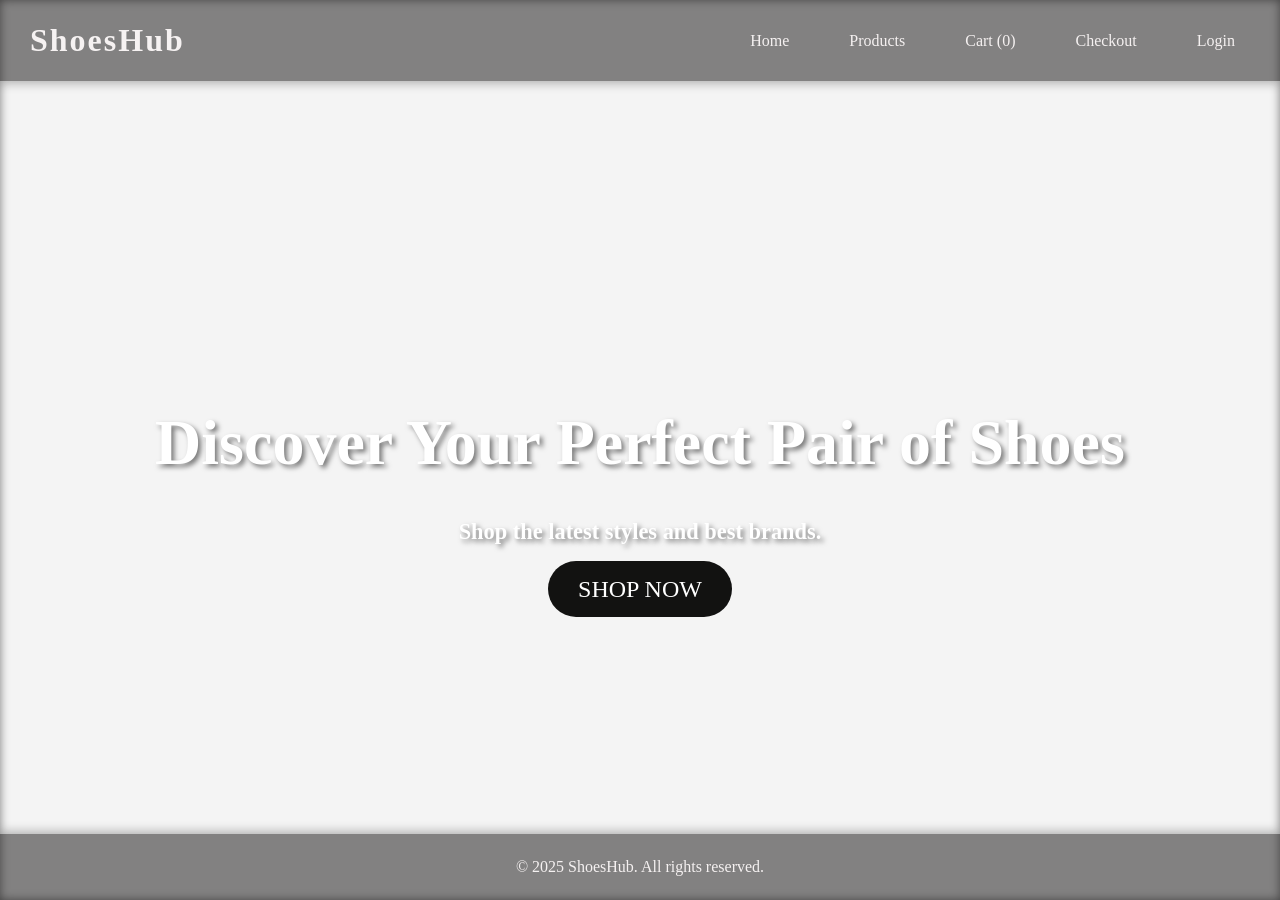
<file: index.html>
<!DOCTYPE html>
<html lang="en">
<head>
    <meta charset="UTF-8">
    <meta name="viewport" content="width=device-width, initial-scale=1.0">
    <title>Branded Shoes Store</title>
    <style>
        /* General Reset */
        * {
            margin: 0;
            padding: 0;
            box-sizing: border-box;
        }

        body {
            font-family: Georgia, 'Times New Roman', Times, serif;
            line-height: 1.6;
            background-color: #f4f4f4;
            color: #333;
            display: flex;
            flex-direction: column;
            min-height: 100vh; 
        }

        /* Transparent Header Section */
        header {
            background-color: rgba(17, 14, 14, 0.5); 
            color: rgb(246, 242, 242);
            font-family: 'Times New Roman', Times, serif;
            padding: 15px 30px;
            display: flex;
            justify-content: space-between;
            align-items: center;
            position: fixed;
            width: 100%;
            top: 0;
            left: 0;
            z-index: 1000;
            box-shadow: 0 2px 10px rgba(0, 0, 0, 0.3);
        }

        header .logo {
            font-size: 2rem;
            font-weight: bold;
            letter-spacing: 2px;
        }

        nav ul {
            list-style-type: none;
            display: flex;
            gap: 30px;
        }

        nav ul li {
            display: inline-block;
        }

        nav ul li a {
            text-decoration: none;
            color: rgb(245, 241, 241);
            font-size: 1rem;
            padding: 10px 15px;
            transition: background-color 0.3s, color 0.3s;
            border-radius: 5px;
        }

        nav ul li a:hover {
            background-color: #100f0f;
            color: #f7f7f7;
        }

        /* Main Banner Section (Solid background for "Discover Your Perfect Pair of Shoes") */
        .hero {
            height: 900px;
            background-image: url('https://wallpapers.com/images/high/shoes-background-ikwspghk911vucje.webp');
            background-size: cover;
            background-position: center;
            color: rgb(21, 20, 20);
            text-align: center;
            display: flex;
            justify-content: center;
            align-items: center;
            flex-direction: column;
            position: relative;
            padding-top: 100px; 
            box-shadow: inset 0 0 10px rgba(0, 0, 0, 0.5);
        }

        .hero-text h1 {
            font-size: 4rem;
            font-weight: bold;
            color: white;
            margin-bottom: 20px;
            text-shadow: 3px 3px 5px rgba(0, 0, 0, 0.5);
        }

        .hero-text p {
            font-size: 1.4rem;
            margin-bottom: 20px;
            font-weight: bold;
            color: white;
            text-shadow: 3px 3px 5px rgba(0, 0, 0, 0.5);
        }

        .shop-now-btn {
            text-decoration: none;
            background-color: #121211;
            color: white;
            padding: 15px 30px;
            border-radius: 30px;
            font-size: 1.5rem;
            transition: background-color 0.3s, transform 0.3s;
            text-transform: uppercase;
        }

        .shop-now-btn:hover {
            background-color: #111010;
            transform: scale(1.1);
        }

        /* Cart Section */
        .cart-section {
            height: 700px; 
            background-color: #fff;
            display: flex;
            justify-content: center;
            align-items: center;
            flex-direction: column;
            padding: 20px;
            text-align: center;
            box-shadow: inset 0 0 10px rgba(0, 0, 0, 0.1);
            margin-top: 100px; 
        }

        .cart-section h2 {
            font-size: 2.5rem;
            font-weight: bold;
            margin-bottom: 20px;
        }

        .cart-item {
            display: flex;
            justify-content: space-between;
            padding: 15px;
            border-bottom: 1px solid #ddd;
            margin-bottom: 20px;
            background-color: #f9f9f9;
            border-radius: 8px;
        }

        .cart-item img {
            width: 120px;
            height: 120px;
            object-fit: cover;
            border-radius: 8px;
        }

        .cart-item-info {
            flex-grow: 1;
            margin-left: 20px;
        }

        .cart-item-info h4 {
            font-size: 1.4rem;
            margin-bottom: 10px;
        }

        .cart-item-info p {
            font-size: 1.2rem;
            color: #888;
        }

        .remove-button {
            background-color: #f44336;
            color: white;
            padding: 8px 15px;
            border: none;
            border-radius: 5px;
            cursor: pointer;
            transition: background-color 0.3s;
        }

        .remove-button:hover {
            background-color: #d32f2f;
        }

        #total-price {
            display: flex;
            justify-content: space-between;
            align-items: center;
            margin-top: 20px;
            font-size: 1.5rem;
        }

        #total-price h3 {
            font-weight: bold;
        }

        #checkout {
            background-color: #121211;
            color: white;
            padding: 15px 30px;
            border-radius: 30px;
            font-size: 1.2rem;
            transition: background-color 0.3s;
            cursor: pointer;
        }

        #checkout:hover {
            background-color: #111010;
        }

        /* Footer Section */
        footer {
            background-color: rgba(17, 14, 14, 0.5);
            color: rgb(245, 241, 241);
            padding: 20px;
            display: flex;
            justify-content: center;
            align-items: center;
            position: fixed;
            width: 100%;
            bottom: 0;
            left: 0;
            z-index: 1000;
            box-shadow: 0 -2px 10px rgba(0, 0, 0, 0.3);
        }

        footer p {
            font-size: 1rem;
        }

        /* Media Queries for responsiveness */
        @media (max-width: 768px) {
            .hero-text h1 {
                font-size: 2.5rem;
            }

            .hero-text p {
                font-size: 1.2rem;
            }

            .shop-now-btn {
                font-size: 1.2rem;
                padding: 12px 25px;
            }

            .cart-section {
                height: auto; /* Allow it to adjust for smaller screens */
                padding: 15px;
            }

            .cart-item {
                flex-direction: column;
                align-items: center;
            }

            .cart-item img {
                width: 100px;
                height: 100px;
            }

            #total-price {
                flex-direction: column;
                text-align: center;
            }

            #checkout {
                width: 100%;
                padding: 12px 25px;
            }
        }

        @media (max-width: 480px) {
            header {
                padding: 10px 20px;
            }

            nav ul {
                gap: 15px;
            }

            nav ul li a {
                font-size: 0.9rem;
                padding: 8px 12px;
            }

            .hero {
                height: 600px;
            }

            .hero-text h1 {
                font-size: 2rem;
            }

            .hero-text p {
                font-size: 1rem;
            }

            .shop-now-btn {
                font-size: 1.1rem;
                padding: 10px 20px;
            }
        }
    </style>
</head>
<body>

    <!-- Transparent Header Section -->
    <header>
        <div class="logo">ShoesHub</div>
        <nav>
            <ul>
                <li><a href="index.html">Home</a></li>
                <li><a href="products.html">Products</a></li>
                <li><a href="cart.html" id="cart-link">Cart (<span id="cart-count">0</span>)</a></li>
                <li><a href="checkout.html">Checkout</a></li>
                <li><a href="login.html">Login</a></li>
                <!-- <li><a href="registration.html">Registration</a></li> -->
            </ul>
        </nav>
    </header>

    <!-- Main Banner Section (Solid background) -->
    <section id="home" class="hero">
        <div class="hero-text">
            <h1>Discover Your Perfect Pair of Shoes</h1>
            <p>Shop the latest styles and best brands.</p>
            <a href="products.html" class="shop-now-btn">Shop Now</a>
        </div>
    </section>

    <!-- Footer Section -->
    <footer>
        <p>&copy; 2025 ShoesHub. All rights reserved.</p>
    </footer>

    <script src="script.js"></script>
</body>
</html>
</file>
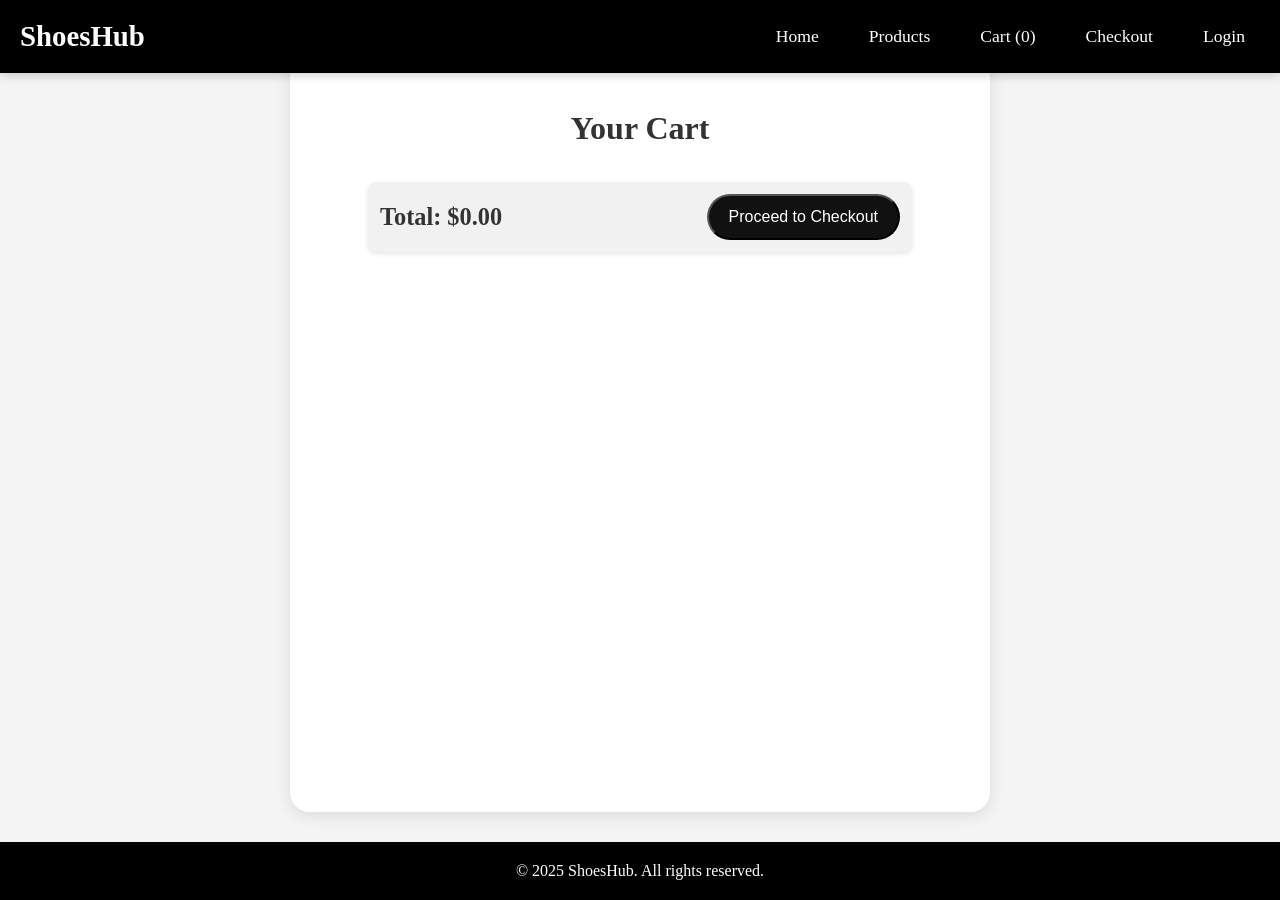
<file: cart.html>
<!DOCTYPE html>
<html lang="en">
<head>
    <meta charset="UTF-8">
    <meta name="viewport" content="width=device-width, initial-scale=1.0">
    <title>Your Cart - ShoesHub</title>
    <style>
        /* General Styles */
        * {
            margin: 0;
            padding: 0;
            box-sizing: border-box;
        }

        body {
            font-family: 'Times New Roman', Times, serif;
            background-color: #f4f4f4;
            color: #333;
            display: flex;
            flex-direction: column;
            min-height: 100vh;
        }

        /* Header Styles */
        header {
            background-color: #000;
            color: white;
            padding: 20px;
            position: fixed;
            top: 0;
            width: 100%;
            display: flex;
            justify-content: space-between;
            align-items: center;
            box-shadow: 0 2px 10px rgba(0, 0, 0, 0.2);
            z-index: 1000;
            position: fixed;
        }

        .logo {
            font-size: 1.8rem;
            font-weight: bold;
        }

        nav ul {
            list-style-type: none;
            display: flex;
            gap: 20px;
        }

        nav ul li {
            display: inline-block;
        }

        nav ul li a {
            text-decoration: none;
            color: white;
            font-size: 1.1rem;
            padding: 8px 15px;
            border-radius: 5px;
            transition: background-color 0.3s;
        }

        nav ul li a:hover {
            background-color: #444;
        }

        /* Cart Section Styles */
        #cart {
            display: none; 
            margin-top: 10px; 
            padding: 80px 10px; 
            background-color: white;
            flex-grow: 1;
            display: flex;
            flex-direction: column;
            align-items: center;
            width: 75%;
 
            max-width: 700px; 
            margin: 30px auto; 
            border-radius: 20px; 
            box-shadow: 0 4px 15px rgba(0, 0, 0, 0.1); 
        }

        #cart h2 {
            font-size: 2rem; 
            margin-bottom: 15px;
        }

        .cart-item {
            width: 90%; 
            display: flex;
            align-items: center;
            padding: 15px;
            background-color: #f9f9f9;
            margin-bottom: 15px;
            border-radius: 8px;
            box-shadow: 0 2px 5px rgba(0, 0, 0, 0.1);
        }

        .cart-item img {
            width: 140px; 
            height: 140px;
            object-fit: cover;
            border-radius: 8px;
        }

        .cart-item-info {
            margin-left: 20px;
            flex-grow: 1;
        }

        .cart-item-info h4 {
            font-size: 1.4rem; 
            margin-bottom: 5px;
        }

        .cart-item-info p {
            color: #888;
            font-size: 1.1rem;
        }

        .remove-button {
            background-color: #f44336;
            color: white;
            padding: 8px 15px;
            border: none;
            border-radius: 5px;
            cursor: pointer;
            transition: background-color 0.3s;
        }

        .remove-button:hover {
            background-color: #d32f2f;
        }

        /* Total Price and Checkout */
        #total-price {
            width: 80%;
            display: flex;
            justify-content: space-between;
            align-items: center;
            font-size: 1.3rem;
            margin-top: 20px;
            padding: 12px;
            background-color: #f1f1f1;
            border-radius: 8px;
            box-shadow: 0 2px 5px rgba(0, 0, 0, 0.1);
        }

        #checkout {
            background-color: #111;
            color: white;
            padding: 12px 20px; 
            border-radius: 30px;
            font-size: 1rem; 
            cursor: pointer;
            transition: background-color 0.3s;
        }

        #checkout:hover {
            background-color: #333;
        }

        /* Footer */
        footer {
            background-color: #000;
            color: white;
            padding: 20px;
            text-align: center;
            margin-top: auto;
        }

        /* Media Queries for responsiveness */
        @media (max-width: 768px) {
            .cart-item {
                flex-direction: column;
                align-items: center;
                text-align: center;
                width: 100%;
            }

            .cart-item img {
                width: 120px; 
                height: 120px; 
            }

            #total-price {
                flex-direction: column;
                align-items: center;
                text-align: center;
            }

            #checkout {
                width: 100%;
                padding: 12px 25px;
            }
        }
    </style>
</head>
<body>
    <!-- Header Section -->
    <header>
        <div class="logo">ShoesHub</div>
        <nav>
            <ul>
                <li><a href="index.html">Home</a></li>
                <li><a href="products.html">Products</a></li>
                <li><a href="javascript:void(0);" id="cart-link">Cart (<span id="cart-count">0</span>)</a></li>
                <li><a href="checkout.html">Checkout</a></li>
                <li><a href="login.html">Login</a></li>
                <!-- <li><a href="registration.html">Registration</a></li> -->
            </ul>
        </nav>
    </header>

    <!-- Cart Section -->
    <section id="cart">
        <h2>Your Cart</h2>
        <div id="cart-items"></div>
        <div id="total-price">
            <h3>Total: $<span id="total">0</span></h3>
            <button id="checkout" onclick="checkout()">Proceed to Checkout</button>
        </div>
    </section>

    <!-- Footer Section -->
    <footer>
        <p>&copy; 2025 ShoesHub. All rights reserved.</p>
    </footer>

    <script>
        // Initialize the cart as an empty array from localStorage
        let cart = JSON.parse(localStorage.getItem("cart")) || [];

        // Function to remove an item from the cart
        function removeFromCart(index) {
            cart.splice(index, 1);
            localStorage.setItem("cart", JSON.stringify(cart));
            updateCartDisplay();
        }

        // Function to update the cart display
        function updateCartDisplay() {
            const cartItemsDiv = document.getElementById("cart-items");
            const totalPriceDiv = document.getElementById("total");

            // Clear the current cart display
            cartItemsDiv.innerHTML = '';

            // Variable to store the total price
            let total = 0;

            // Loop through each item in the cart and add it to the display
            cart.forEach((item, index) => {
                total += item.price;

                // Create a cart item div
                const cartItemDiv = document.createElement("div");
                cartItemDiv.classList.add("cart-item");

                // Add the image
                const img = document.createElement("img");
                img.src = item.image;
                cartItemDiv.appendChild(img);

                // Add the item info
                const itemInfoDiv = document.createElement("div");
                itemInfoDiv.classList.add("cart-item-info");
                const itemName = document.createElement("h4");
                itemName.textContent = item.name;
                const itemPrice = document.createElement("p");
                itemPrice.textContent = `$${item.price}`;
                itemInfoDiv.appendChild(itemName);
                itemInfoDiv.appendChild(itemPrice);
                cartItemDiv.appendChild(itemInfoDiv);

                // Add the remove button
                const removeButton = document.createElement("button");
                removeButton.textContent = "Remove";
                removeButton.classList.add("remove-button");
                removeButton.onclick = () => removeFromCart(index);
                cartItemDiv.appendChild(removeButton);

                // Add the cart item to the cart items div
                cartItemsDiv.appendChild(cartItemDiv);
            });

            // Update the total price
            totalPriceDiv.textContent = `${total.toFixed(2)}`;
            document.getElementById("cart-count").textContent = cart.length;
        }

        // Checkout function
        function checkout() {
            if (cart.length === 0) {
                alert("Your cart is empty!");
            } else {
                alert("Proceeding to checkout!");
                // Redirect to the checkout page
                window.location.href = "checkout.html";
            }
        }

        // Toggle cart visibility
        document.getElementById("cart-link").onclick = function () {
            const cartSection = document.getElementById("cart");
            cartSection.style.display = cartSection.style.display === "none" || cartSection.style.display === "" ? "flex" : "none";
            updateCartDisplay();
        };

        // Call updateCartDisplay on page load to show the items in the cart
        window.onload = updateCartDisplay;
    </script>
</body>
</html>
</file>
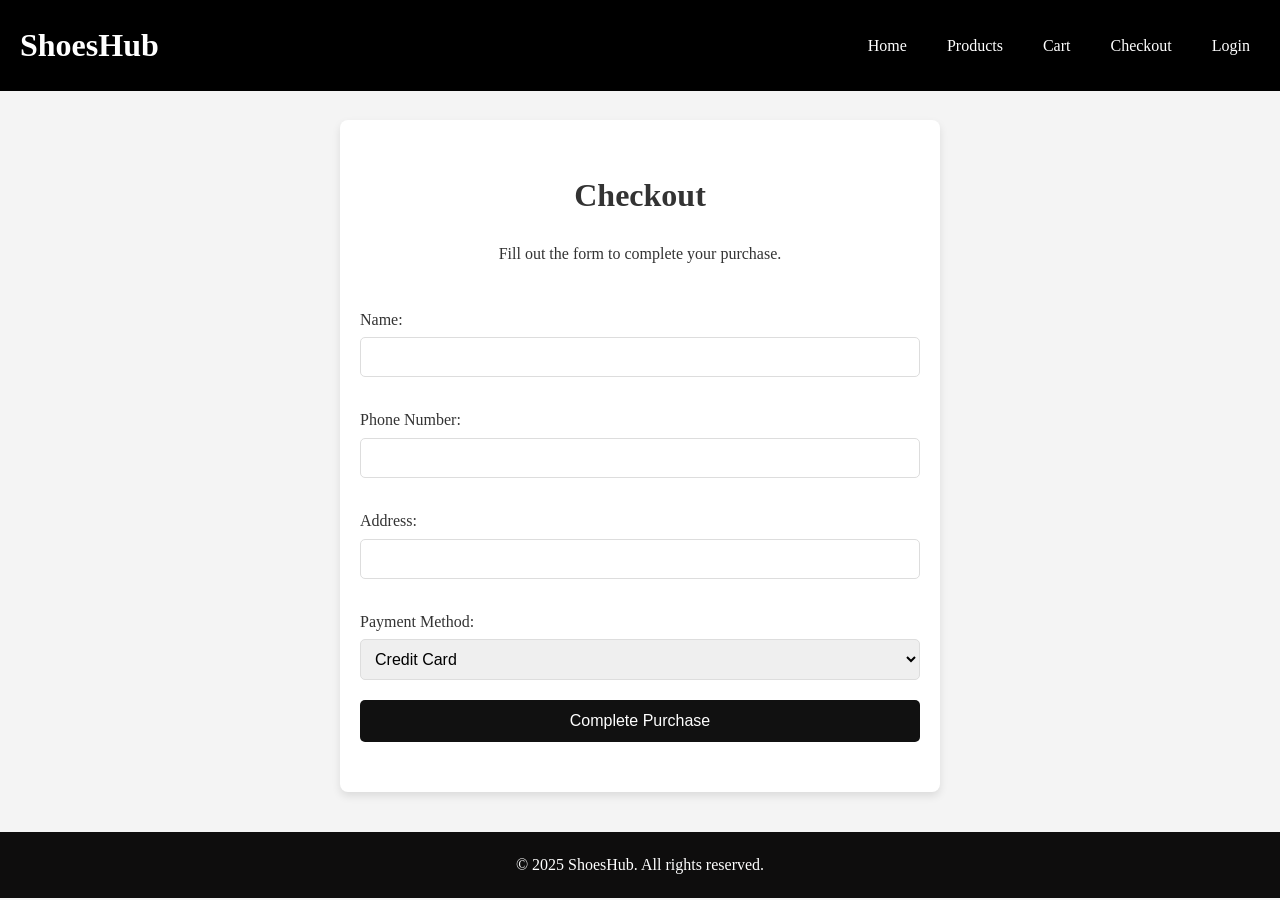
<file: checkout.html>
<!DOCTYPE html>
<html lang="en">
<head>
    <meta charset="UTF-8">
    <meta name="viewport" content="width=device-width, initial-scale=1.0">
    <title>Checkout</title>
    <style>
        /* General Reset */
        * {
            margin: 0;
            padding: 0;
            box-sizing: border-box;
        }

        /* Body Styling */
        body {
            font-family: 'Times New Roman', Times, serif;
            line-height: 1.6;
            background-color: #f4f4f4;
            color: #333;
            padding-top: 80px;  /* Add padding to the top to avoid content hiding under the fixed header */
        }

        /* Header Section */
        header {
            background-color: #000;
            color: white;
            padding: 20px;
            display: flex;
            justify-content: space-between;
            align-items: center;
            position: fixed;
            top: 0;  /* Fixes the header at the top */
            left: 0;  /* Ensures it starts from the left edge */
            width: 100%;  /* Ensures it spans the full width of the page */
            z-index: 1000;  /* Keeps the header above other content */
        }

        header .logo {
            font-size: 2rem;
            font-weight: bold;
        }

        nav ul {
            list-style-type: none;
            display: flex;
            gap: 20px;
        }

        nav ul li {
            display: inline-block;
        }

        nav ul li a {
            text-decoration: none;
            color: white;
            font-size: 1rem;
            padding: 10px;
        }

        /* Checkout Section */
        .checkout-section {
            padding: 50px 20px;
            max-width: 600px;
            margin: 40px auto;
            background-color: white;
            border-radius: 8px;
            box-shadow: 0 4px 8px rgba(0, 0, 0, 0.1);
        }

        .checkout-section h2 {
            font-size: 2rem;
            margin-bottom: 20px;
            text-align: center;
        }

        .checkout-section p {
            font-size: 1rem;
            margin-bottom: 30px;
            text-align: center;
        }

        form {
            display: flex;
            flex-direction: column;
        }

        label {
            font-size: 1rem;
            margin: 10px 0 5px;
        }

        input, select {
            padding: 10px;
            margin-bottom: 20px;
            font-size: 1rem;
            border: 1px solid #ddd;
            border-radius: 5px;
    
        }

        button {
            background-color: #111;
            color: white;
            padding: 12px;
            border: none;
            border-radius: 5px;
            cursor: pointer;
            font-size: 1rem;
            transition: background-color 0.3s;
        }

        button:hover {
            background-color: #333;
        }

        /* Footer Section */
        footer {
            background-color: #0e0d0d;
            color: white;
            text-align: center;
            padding: 20px;
            width: 100%;
        }
    </style>
</head>
<body>

    <!-- Header Section -->
    <header>
        <div class="logo">ShoesHub</div>
        <nav>
            <ul>
                <li><a href="index.html">Home</a></li>
                <li><a href="products.html">Products</a></li>
                <li><a href="cart.html">Cart</a></li>
                <li><a href="checkout.html">Checkout</a></li>
                <li><a href="login.html">Login</a></li>
                <!-- <li><a href="registration.html">Registration</a></li> -->
            </ul>
        </nav>
    </header>

    <!-- Checkout Section -->
    <section id="checkout" class="checkout-section">
        <h2>Checkout</h2>
        <p>Fill out the form to complete your purchase.</p>
        <form id="checkout-form">
            <label for="name">Name:</label>
            <input type="text" id="name" required>

            <label for="phone number">Phone Number:</label>
            <input type="text" id="phone number" required>

            <label for="address">Address:</label>
            <input type="text" id="address" required>

            <label for="payment">Payment Method:</label>
            <select id="payment" required>
                <option value="credit-card">Credit Card</option>
                <option value="paypal">PayPal</option>
            </select>

            <button type="submit">Complete Purchase</button>
        </form>
    </section>

    <footer>
        <p>&copy; 2025 ShoesHub. All rights reserved.</p>
    </footer>

    <script>
        // Form submission logic
        document.getElementById('checkout-form').addEventListener('submit', function(event) {
            event.preventDefault();

            // Get form values
            const name = document.getElementById('name').value;
            const phoneNumber = document.getElementById('phone number').value;
            const address = document.getElementById('address').value;
            const paymentMethod = document.getElementById('payment').value;

            // Simple validation
            if (name === '' || address === '' || paymentMethod === '') {
                alert('Please fill out all fields!');
            } else {
                // Simulate the checkout process (In a real scenario, you would send the data to a server)
                alert(`Thank you, ${name}! Your order has been placed.\n\nShipping to: ${address}\nPayment Method: ${paymentMethod}`);
                // Reset the form after submission
                document.getElementById('checkout-form').reset();
            }
        });
    </script>

</body>
</html>
</file>
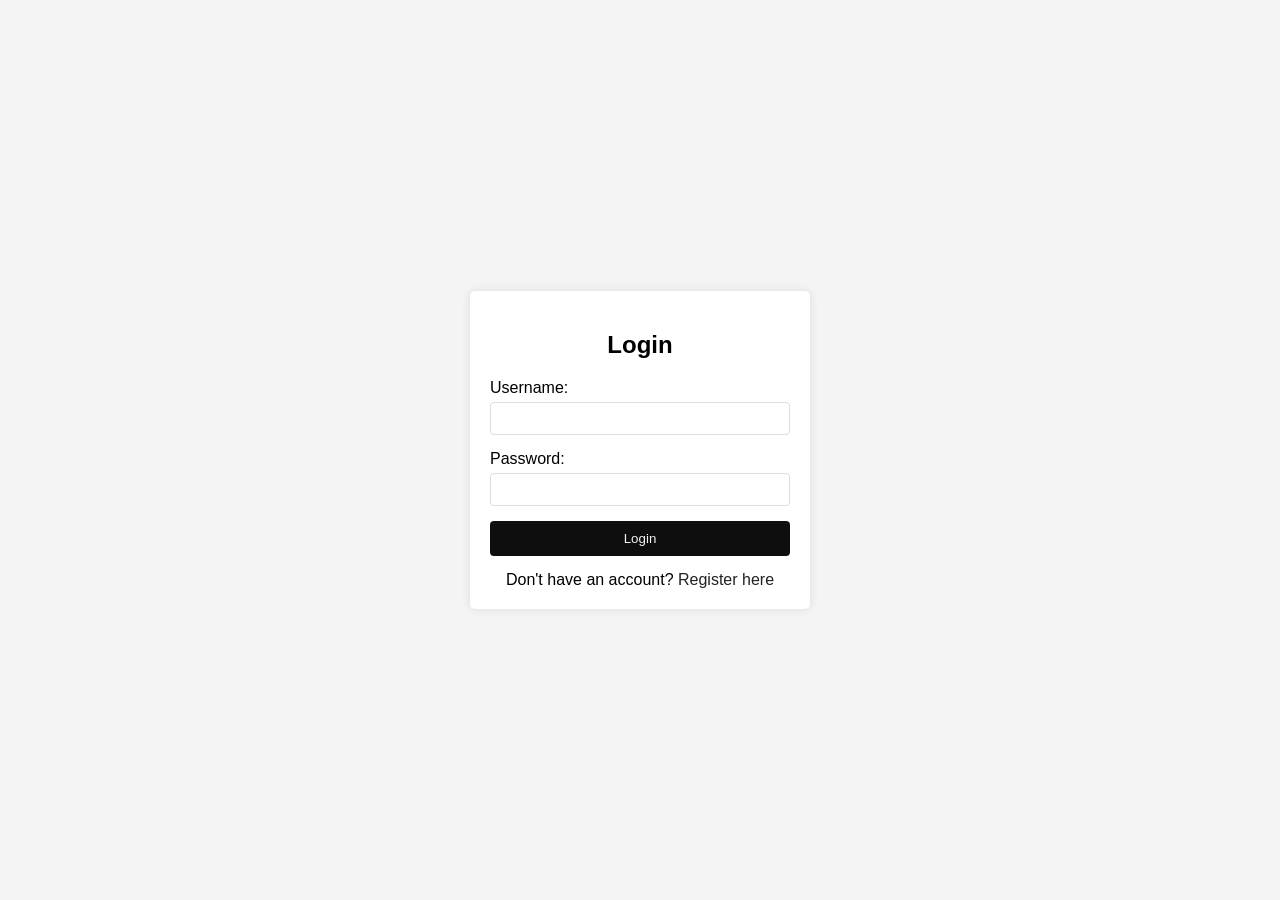
<file: login.html>
<!DOCTYPE html>
<html lang="en">
<head>
    <meta charset="UTF-8">
    <meta name="viewport" content="width=device-width, initial-scale=1.0">
    <title>Login/Register Page</title>
    <style>
        body {
            font-family: Arial, sans-serif;
            background-color: #f4f4f4;
            display: flex;
            justify-content: center;
            align-items: center;
            height: 100vh;
            margin: 0;
        }
        .container {
            background-color: white;
            padding: 20px;
            border-radius: 5px;
            box-shadow: 0 0 10px rgba(0,0,0,0.1);
            width: 300px;
            position: relative;
        }
        h2 {
            text-align: center;
            margin-bottom: 20px;
        }
        .form-group {
            margin-bottom: 15px;
        }
        label {
            display: block;
            margin-bottom: 5px;
        }
        input[type="text"],
        input[type="password"],
        input[type="email"] {
            width: 100%;
            padding: 8px;
            border: 1px solid #ddd;
            border-radius: 4px;
            box-sizing: border-box;
        }
        button {
            width: 100%;
            padding: 10px;
            background-color: #0e0e0e;
            color: rgb(247, 243, 243);
            border: none;
            border-radius: 4px;
            cursor: pointer;
        }
        button:hover {
            background-color: #3d3f3d;
        }
        .register-link {
            text-align: center;
            margin-top: 15px;
        }
        .register-link a {
            color: #222223;
            text-decoration: none;
            cursor: pointer;
        }
        .register-link a:hover {
            text-decoration: underline;
        }
        
        /* Registration form styles - initially hidden */
        #registration-form {
            display: none;
            position: center;
            top: 0;
            left: 0;
            right: 0;
            background-color: white;
            padding: 20px;
            /* border-radius: 5px; */
            box-shadow: 0 0 10px rgba(0,0,0,0.1);
            z-index: 10;
        }
        .back-to-login {
            text-align: center;
            margin-top: 15px;
        }
        .back-to-login a {
            color: #0b0c0b;
            text-decoration: none;
            cursor: pointer;
        }
        .back-to-login a:hover {
            text-decoration: underline;
        }
    </style>
</head>
<body>
    <div class="container">
        <!-- Login Form -->
        <div id="login-form">
            <h2>Login</h2>
            <form action="#" method="post">
                <div class="form-group">
                    <label for="username">Username:</label>
                    <input type="text" id="username" name="username" required>
                </div>
                <div class="form-group">
                    <label for="password">Password:</label>
                    <input type="password" id="password" name="password" required>
                </div>
                <button type="submit">Login</button>
            </form>
            <div class="register-link">
                Don't have an account? <a id="show-register">Register here</a>
            </div>
        </div>

        <!-- Registration Form (hidden by default) -->
        <div id="registration-form">
            <h2>Register</h2>
            <form action="#" method="post">
                <div class="form-group">
                    <label for="reg-username">Username:</label>
                    <input type="text" id="reg-username" name="username" required>
                </div>
                <div class="form-group">
                    <label for="email">Email:</label>
                    <input type="email" id="email" name="email" required>
                </div>
                <div class="form-group">
                    <label for="reg-password">Password:</label>
                    <input type="password" id="reg-password" name="password" required>
                </div>
                <div class="form-group">
                    <label for="confirm-password">Confirm Password:</label>
                    <input type="password" id="confirm-password" name="confirm-password" required>
                </div>
                <button type="submit">Register</button>
            </form>
            <div class="back-to-login">
                Already have an account? <a id="show-login">Login here</a>
            </div>
        </div>
    </div>

    <script>
        // Toggle between login and registration forms
        document.getElementById('show-register').addEventListener('click', function() {
            document.getElementById('login-form').style.display = 'none';
            document.getElementById('registration-form').style.display = 'block';
        });

        document.getElementById('show-login').addEventListener('click', function() {
            document.getElementById('registration-form').style.display = 'none';
            document.getElementById('login-form').style.display = 'block';
        });
    </script>
</body>
</html>
</file>
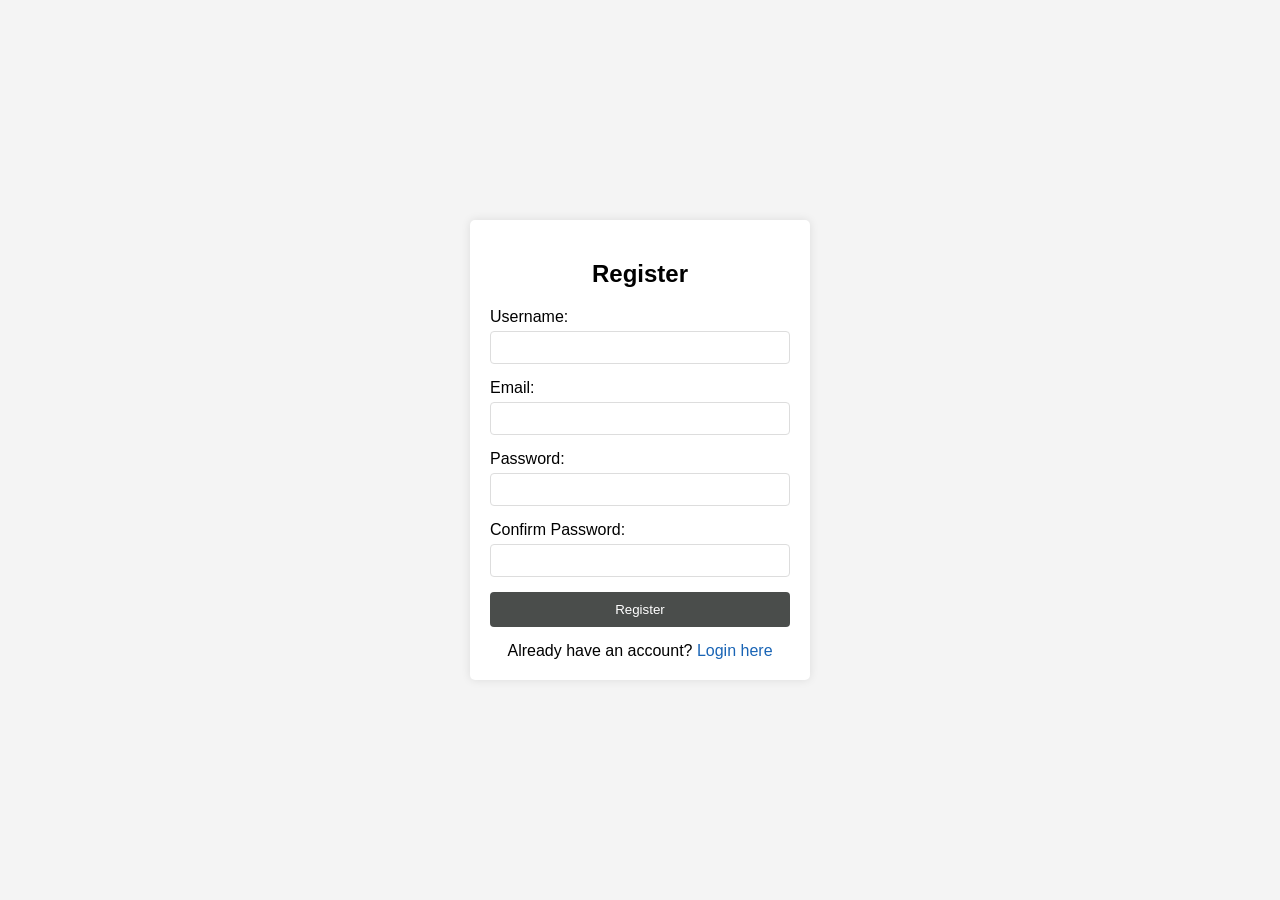
<file: registration.html>
<!DOCTYPE html>
<html lang="en">
<head>
    <meta charset="UTF-8">
    <meta name="viewport" content="width=device-width, initial-scale=1.0">
    <title>Registration Page</title>
    <style>
        body {
            font-family: Arial, sans-serif;
            background-color: #f4f4f4;
            display: flex;
            justify-content: center;
            align-items: center;
            height: 100vh;
            margin: 0;
        }
        .container {
            background-color: white;
            padding: 20px;
            border-radius: 5px;
            box-shadow: 0 0 10px rgba(0,0,0,0.1);
            width: 300px;
        }
        h2 {
            text-align: center;
            margin-bottom: 20px;
        }
        .form-group {
            margin-bottom: 15px;
        }
        label {
            display: block;
            margin-bottom: 5px;
        }
        input[type="text"],
        input[type="password"],
        input[type="email"] {
            width: 100%;
            padding: 8px;
            border: 1px solid #ddd;
            border-radius: 4px;
            box-sizing: border-box;
        }
        button {
            width: 100%;
            padding: 10px;
            background-color: #0f1310c0;
            color: white;
            border: none;
            border-radius: 4px;
            cursor: pointer;
        }
        button:hover {
            background-color: #0d0f0d;
        }
        .login-link {
            text-align: center;
            margin-top: 15px;
        }
        .login-link a {
            color: #1964b5;
            text-decoration: none;
        }
        .login-link a:hover {
            text-decoration: underline;
        }
    </style>
</head>
<body>
    <div class="container">
        <h2>Register</h2>
        <form action="#" method="post">
            <div class="form-group">
                <label for="username">Username:</label>
                <input type="text" id="username" name="username" required>
            </div>
            <div class="form-group">
                <label for="email">Email:</label>
                <input type="email" id="email" name="email" required>
            </div>
            <div class="form-group">
                <label for="password">Password:</label>
                <input type="password" id="password" name="password" required>
            </div>
            <div class="form-group">
                <label for="confirm-password">Confirm Password:</label>
                <input type="password" id="confirm-password" name="confirm-password" required>
            </div>
            <button type="submit">Register</button>
        </form>
        <div class="login-link">
            Already have an account? <a href="login.html">Login here</a>
        </div>
    </div>
</body>
</html>
</file>
